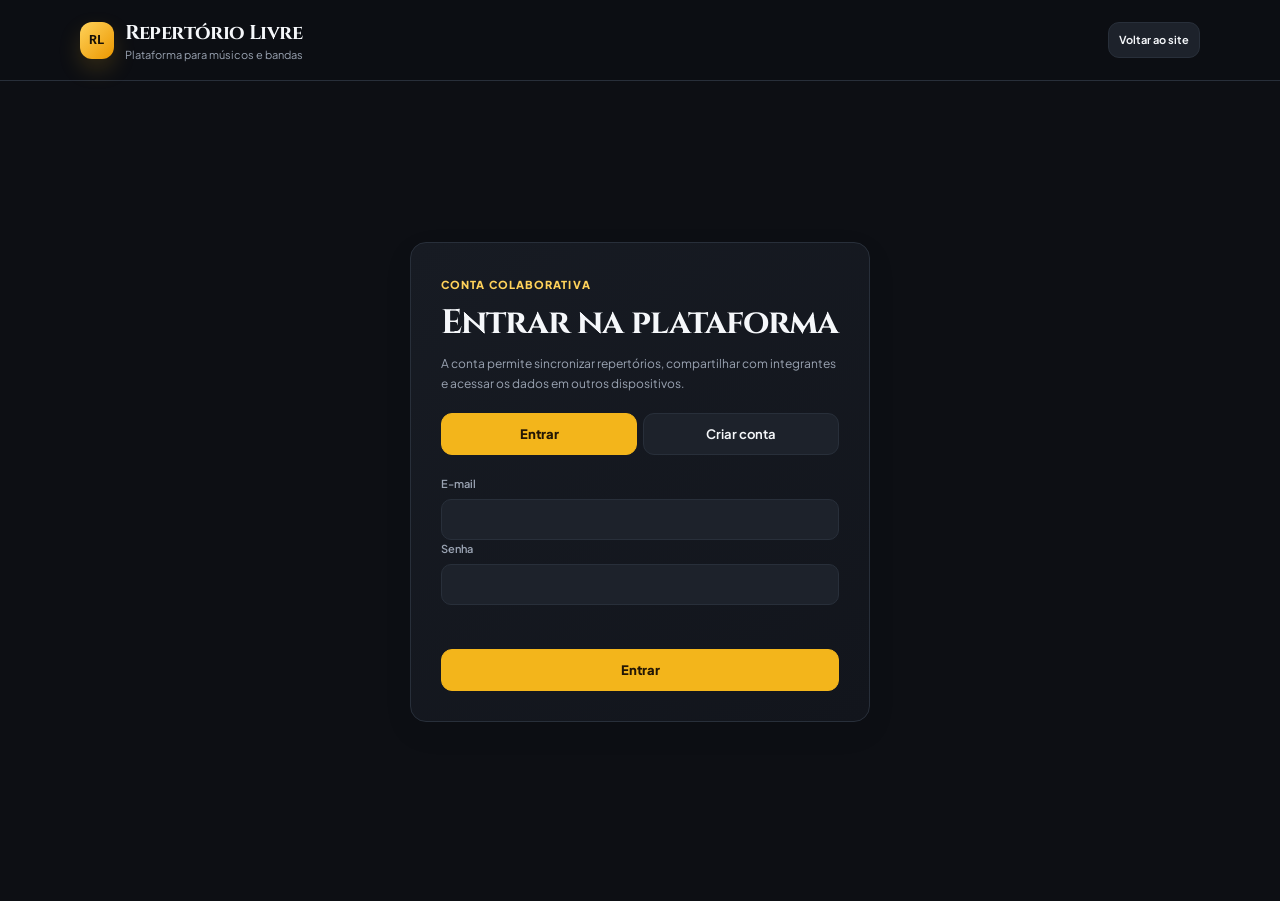
<file: login.html>
<!doctype html>
<html lang="pt-BR">
<head>
  <meta charset="utf-8">
  <meta name="viewport" content="width=device-width, initial-scale=1">
  <title>Acesso | Repertório Livre</title>
  <link rel="preconnect" href="https://fonts.googleapis.com">
  <link rel="preconnect" href="https://fonts.gstatic.com" crossorigin>
  <link href="https://fonts.googleapis.com/css2?family=Cinzel:wght@600;700;800&family=Plus+Jakarta+Sans:wght@400;500;600;700&display=swap" rel="stylesheet">
  <link rel="stylesheet" href="style.css">
  <style>
    .auth-wrap{min-height:calc(100vh - 80px);display:grid;place-items:center;padding:50px 0}.auth-card{width:min(460px,100%);padding:30px}.auth-card h1{font-size:34px;margin:10px 0}.auth-tabs{display:flex;gap:6px;margin:20px 0}.auth-tabs button{flex:1}.auth-error{color:#ef8c86;font-size:12px;min-height:20px}.auth-note{color:var(--muted);font-size:12px;line-height:1.6}
  </style>
</head>
<body>
<header class="topbar"><div class="container nav"><a class="brand" href="index.html"><span class="mark">RL</span><span><strong>Repertório Livre</strong><small>Plataforma para músicos e bandas</small></span></a><a class="button small" href="index.html">Voltar ao site</a></div></header>
<main class="auth-wrap"><section class="panel auth-card"><span class="eyebrow">Conta colaborativa</span><h1 id="title">Entrar na plataforma</h1><p class="auth-note">A conta permite sincronizar repertórios, compartilhar com integrantes e acessar os dados em outros dispositivos.</p><div class="auth-tabs"><button class="button primary" id="login-tab">Entrar</button><button class="button" id="register-tab">Criar conta</button></div><form id="auth-form" class="form"><label id="name-wrap" class="hidden">Nome completo<input name="name" autocomplete="name"></label><label>E-mail<input name="email" type="email" required autocomplete="email"></label><label>Senha<input name="password" type="password" required minlength="6" autocomplete="current-password"></label><p id="auth-error" class="auth-error"></p><button class="button primary full" type="submit" id="submit">Entrar</button></form></section></main>
<script>
(() => { const form=document.getElementById('auth-form'), nameWrap=document.getElementById('name-wrap'), title=document.getElementById('title'), submit=document.getElementById('submit'), error=document.getElementById('auth-error'), loginTab=document.getElementById('login-tab'), registerTab=document.getElementById('register-tab'); let mode='login'; function setMode(next){mode=next; const register=mode==='register'; nameWrap.classList.toggle('hidden',!register); nameWrap.querySelector('input').required=register; title.textContent=register?'Criar conta':'Entrar na plataforma'; submit.textContent=register?'Criar conta':'Entrar'; loginTab.classList.toggle('primary',!register); registerTab.classList.toggle('primary',register); error.textContent='';} loginTab.onclick=()=>setMode('login'); registerTab.onclick=()=>setMode('register'); form.onsubmit=async(e)=>{e.preventDefault(); error.textContent=''; const data=Object.fromEntries(new FormData(form)); try{const response=await fetch(`/api/auth/${mode}`,{method:'POST',headers:{'Content-Type':'application/json'},body:JSON.stringify(data)}); const result=await response.json(); if(!response.ok) throw new Error(result.error||'Não foi possível concluir.'); location.href='index.html';}catch(err){error.textContent=err.message;}}; })();
</script>
</body>
</html>
</file>
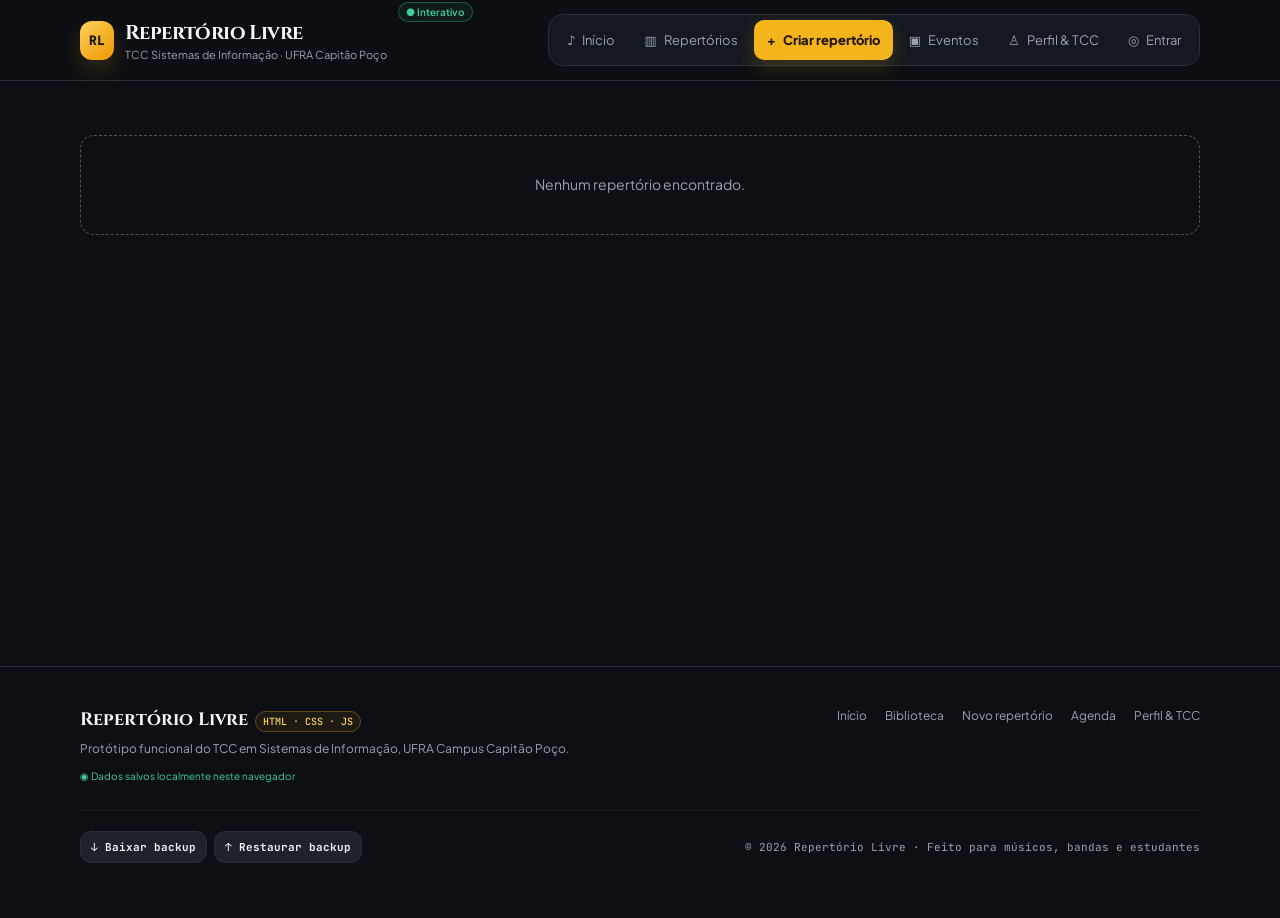
<file: visualizar.html>
<!doctype html>
<html lang="pt-BR">
<head>
  <meta charset="utf-8">
  <meta name="viewport" content="width=device-width, initial-scale=1">
  <meta name="theme-color" content="#0d0f14">
  <title>Modo palco | Repertório Livre</title>
  <link rel="preconnect" href="https://fonts.googleapis.com">
  <link rel="preconnect" href="https://fonts.gstatic.com" crossorigin>
  <link href="https://fonts.googleapis.com/css2?family=Cinzel:wght@600;700;800&family=Plus+Jakarta+Sans:wght@400;500;600;700&family=JetBrains+Mono:wght@400;500;600&display=swap" rel="stylesheet">
  <link rel="stylesheet" href="style.css">
</head>
<body data-page="view">
  <div id="app"></div>
  <script src="app.js"></script>
</body>
</html>
</file>
<file: style.css>
:root{--bg:#0d0f14;--card:#151820;--card2:#1d222b;--line:#282f3a;--text:#f5f7fa;--muted:#9aa3b2;--gold:#f3b51b;--gold2:#ffd25a;--green:#41cf9b;--danger:#ef8c86;--paper:#f6f1e3;--ink:#241d13;--serif:Cinzel,Georgia,serif;--sans:'Plus Jakarta Sans',system-ui,sans-serif;--mono:'JetBrains Mono',monospace;--radius:16px;--shadow:0 24px 70px rgba(0,0,0,.32)}*{box-sizing:border-box}html{scroll-behavior:smooth}body{margin:0;background:var(--bg);color:var(--text);font:14px/1.55 var(--sans)}a{color:inherit;text-decoration:none}button,input,select,textarea{font:inherit}button{cursor:pointer}button:focus-visible,a:focus-visible,input:focus-visible,select:focus-visible,textarea:focus-visible{outline:2px solid var(--gold);outline-offset:2px}.container{width:min(1120px,calc(100% - 36px));margin:auto}.topbar{position:sticky;top:0;z-index:30;background:rgba(13,15,20,.94);backdrop-filter:blur(16px);border-bottom:1px solid var(--line)}.nav{min-height:80px;display:flex;align-items:center;justify-content:space-between;gap:22px}.brand{display:flex;align-items:center;gap:11px;min-width:250px}.brand .mark{background:linear-gradient(135deg,#ffd25a,#eb9700);color:#171006;border-radius:12px;padding:11px 9px;font:800 13px var(--mono);box-shadow:0 10px 22px #f3b51b2c}.brand strong{display:block;font:700 20px var(--serif);letter-spacing:-.03em}.brand small{display:block;color:var(--muted);font-size:11px;line-height:1.2;margin-top:2px}.brand em{font:600 10px var(--sans);font-style:normal;color:var(--green);border:1px solid #41cf9b55;background:#41cf9b12;border-radius:20px;padding:3px 7px;align-self:flex-start;margin-top:-17px}.menu{display:flex;gap:3px;background:#171b23cc;border:1px solid var(--line);padding:5px;border-radius:15px}.menu a{padding:10px 13px;border-radius:10px;color:var(--muted);font-size:13px;display:flex;gap:7px;align-items:center;transition:.18s}.menu a:hover,.menu a.active{background:var(--card2);color:var(--text)}.menu a.active:not(.highlight){color:var(--gold2)}.menu a.highlight{background:var(--gold);color:#241705;font-weight:800;box-shadow:0 7px 18px #f3b51b33}.menu-toggle{display:none;background:var(--card2);color:var(--text);border:1px solid var(--line);border-radius:10px;padding:9px}.hero{padding:92px 0 74px;border-bottom:1px solid var(--line);background:radial-gradient(ellipse 80% 65% at 50% -15%,#d8ad4529,transparent 68%)}.eyebrow{display:inline-flex;color:var(--gold2);font-size:11px;font-weight:800;letter-spacing:.1em;text-transform:uppercase}.green-text{color:var(--green)}h1,h2,h3{font-family:var(--serif);letter-spacing:-.03em;line-height:1.12}h1{font-size:clamp(38px,6vw,70px);margin:17px 0 18px}h1 strong{color:var(--gold)}h2{font-size:29px;margin:7px 0}h3{font-size:20px;margin:16px 0 7px}.lead{max-width:720px;color:var(--muted);font-size:17px;line-height:1.75}.actions{display:flex;gap:10px;flex-wrap:wrap;margin-top:25px}.button{display:inline-flex;align-items:center;justify-content:center;gap:7px;border:1px solid var(--line);background:var(--card2);color:var(--text);border-radius:11px;padding:10px 15px;font-size:13px;font-weight:650;transition:.18s}.button:hover{border-color:#657284;transform:translateY(-1px)}.button:active{transform:scale(.97)}.button.primary{background:var(--gold);border-color:var(--gold);color:#241705;font-weight:800}.button.primary:hover{background:var(--gold2)}.button.large{padding:13px 20px}.button.small{padding:8px 10px;font-size:11px}.button.dashed{border-style:dashed;color:var(--gold2);background:#f3b51b0a}.button.full{width:100%}.button.grow{flex:1}.danger-button{color:var(--danger)}.stats{display:grid;grid-template-columns:repeat(4,1fr);gap:15px;margin-top:65px}.stats>div,.card,.panel,.callout{background:linear-gradient(145deg,#171b23,#12151c);border:1px solid var(--line);border-radius:var(--radius);box-shadow:0 10px 30px #00000012}.stats>div{padding:20px}.stats small,.stage-tools small{display:block;color:var(--muted);font-size:10px;letter-spacing:.09em;font-weight:700}.stats strong{display:block;font:700 31px var(--serif);margin:8px 0 1px}.stats span{color:var(--muted);font-size:11px}.green{color:var(--green)!important}.section{padding:55px 0;border-bottom:1px solid #282f3a88}.section.compact{padding:38px 0}.section-heading,.page-heading{display:flex;align-items:flex-end;justify-content:space-between;gap:20px;margin-bottom:23px}.section-heading.inline{align-items:center}.section-heading h2{margin-bottom:0}.section-heading p,.page-heading p{margin:3px 0}.text-link{color:var(--gold2);font-size:12px;font-weight:700}.grid{display:grid;gap:16px}.grid.three{grid-template-columns:repeat(3,1fr)}.grid.two{grid-template-columns:repeat(2,1fr)}.card{padding:20px}.card:hover{border-color:#f3b51b66}.card-top{display:flex;justify-content:space-between;align-items:center;gap:10px;font-size:11px}.tag{display:inline-flex;background:#f3b51b1a;border:1px solid #f3b51b4f;color:var(--gold2);border-radius:20px;padding:4px 9px;font:600 11px var(--mono)}.green-tag{background:#41cf9b16;border-color:#41cf9b4f;color:var(--green)}.category{color:var(--muted);font-size:11px}.muted{color:var(--muted)}.event-card{display:flex;flex-direction:column;gap:4px}.event-card h3{min-height:46px}.event-setlist{color:var(--muted);font-size:12px;border-top:1px solid var(--line);border-bottom:1px solid var(--line);padding:13px 0;margin:8px 0 12px;white-space:nowrap;overflow:hidden;text-overflow:ellipsis}.event-card .button{margin-top:auto}.callout{padding:30px;background:radial-gradient(ellipse at 100% 0,#d8ad4517,transparent 60%),var(--card)}.callout p{max-width:750px;color:var(--muted);line-height:1.75}.footer{border-top:1px solid var(--line);padding:40px 0 55px;color:var(--muted);font-size:12px}.footer-main{display:flex;justify-content:space-between;gap:30px}.footer-title{font:700 18px var(--serif);color:var(--text)}.version{font:500 10px var(--mono);color:var(--gold2);border:1px solid #f3b51b4f;background:#f3b51b12;border-radius:20px;padding:3px 7px;margin-left:7px}.footer p{max-width:520px;margin:8px 0}.local-badge{color:var(--green)}.footer-links{display:flex;gap:18px;flex-wrap:wrap;align-content:flex-start}.footer-links a:hover{color:var(--gold2)}.footer-tools{border-top:1px solid #282f3a88;padding-top:20px;margin-top:25px;display:flex;justify-content:space-between;gap:16px;align-items:center;font:11px var(--mono)}.footer-tools>div{display:flex;gap:7px}.page{padding:54px 0 80px;min-height:65vh}.narrow{max-width:900px}.page-heading h1{font-size:42px;margin:7px 0}.page-heading.solo{justify-content:flex-start}.back-line,.view-actions{display:flex;justify-content:space-between;align-items:center;gap:15px;border-bottom:1px solid var(--line);padding-bottom:16px;margin-bottom:30px;color:var(--muted);font-size:12px}.view-actions>div{display:flex;gap:7px;flex-wrap:wrap}.filters{display:grid;grid-template-columns:1.6fr 1fr 1fr;gap:10px;margin:25px 0 22px}.search-box{display:flex;align-items:center;gap:8px;padding:0 13px;background:var(--card2);border:1px solid var(--line);border-radius:11px;color:var(--muted)}.search-box input{background:transparent;border:0;outline:0;color:var(--text);padding:11px 0;width:100%}.filters select,.form input,.form select,.form textarea{width:100%;background:var(--card2);border:1px solid var(--line);border-radius:10px;color:var(--text);padding:11px 12px;outline:0}.filters select:focus,.form input:focus,.form select:focus,.form textarea:focus{border-color:var(--gold);box-shadow:0 0 0 2px #f3b51b1c}.repertoire-card{display:flex;flex-direction:column;min-height:340px}.repertoire-card h3{font-size:19px;min-height:45px}.song-preview{border-top:1px solid var(--line);border-bottom:1px solid var(--line);padding:11px 0;margin:12px 0}.song-preview>small{display:block;color:var(--muted);font-size:10px;font-weight:700;letter-spacing:.08em;margin-bottom:7px}.song-preview div{display:flex;justify-content:space-between;gap:7px;color:var(--muted);font-size:11px;margin:4px 0;white-space:nowrap;overflow:hidden}.song-preview div span{overflow:hidden;text-overflow:ellipsis}.song-preview b{color:var(--gold2);font:500 10px var(--mono)}.note{font-size:11px;color:var(--muted);background:#1d222b88;padding:9px;border-radius:8px;max-height:47px;overflow:hidden}.card-actions{display:flex;gap:7px;margin-top:auto;padding-top:14px}.icon-button{width:34px;height:34px;border-radius:10px;border:1px solid var(--line);background:var(--card2);color:var(--muted);font-size:15px}.icon-button:hover{color:var(--text);border-color:#667384}.icon-button.danger,.danger-text{color:var(--danger)}.empty{padding:38px;text-align:center;border:1px dashed #4a5361;border-radius:14px;color:var(--muted)}.span-all{grid-column:1/-1}.panel{padding:25px;margin-bottom:18px}.panel h2{font-size:17px}.form-grid{display:grid;grid-template-columns:repeat(2,1fr);gap:17px}.form label{display:block;color:var(--muted);font-size:11px;font-weight:600}.form label input,.form label select,.form label textarea{display:block;margin-top:7px}.form label.wide{grid-column:1/-1}.form textarea{resize:vertical}.form-actions{display:flex;justify-content:flex-end;gap:9px;margin-top:19px}.song-list{display:flex;flex-direction:column;gap:9px;margin:17px 0}.song-row{display:grid;grid-template-columns:38px 1.6fr 1.5fr .7fr .7fr 1.7fr auto;align-items:center;gap:7px;background:var(--card2);border:1px solid var(--line);border-radius:11px;padding:9px}.song-row input{min-width:0;background:var(--bg);border:1px solid var(--line);color:var(--text);border-radius:8px;padding:8px;font-size:11px;outline:0}.song-row input:focus{border-color:var(--gold)}.song-number{font:600 11px var(--mono);color:var(--gold2);text-align:center}.song-buttons{display:flex;gap:3px}.song-buttons button{background:transparent;border:0;color:var(--muted);font-size:16px;padding:4px}.song-buttons button:hover{color:var(--text)}.stage-tools{display:grid;grid-template-columns:1.2fr 1fr .8fr;gap:13px;margin-bottom:18px}.stage-tools>div{display:flex;align-items:center;gap:8px;flex-wrap:wrap;background:var(--card);border:1px solid var(--line);border-radius:13px;padding:14px}.stage-tools>div>small{width:100%}.stage-tools strong{font:700 21px var(--mono)}.stage-tools button:not(.button),.theme-chip{border:1px solid var(--line);background:var(--card2);color:var(--muted);border-radius:7px;padding:5px 8px;font-size:11px}.theme-chip.active{background:var(--gold);border-color:var(--gold);color:#241705}.progress-bar{width:100%;height:7px;background:var(--card2);border-radius:10px;overflow:hidden}.progress-bar i{display:block;width:0;height:100%;background:var(--gold);transition:.25s}.paper{border-radius:20px;padding:40px 48px;box-shadow:var(--shadow);color:var(--ink);background:var(--paper)}.paper.dark{background:#171b22;color:#f1f4f8}.paper.clean{background:#fff;color:#151820}.paper-meta{display:flex;justify-content:space-between;font:11px var(--mono);opacity:.7}.paper h1{font-size:42px;margin:22px 0 14px;color:inherit}.paper-details{display:flex;flex-wrap:wrap;gap:16px;font-size:12px;opacity:.75}.paper-details b{background:#00000012;border-radius:5px;padding:3px 7px;text-transform:uppercase}.track{display:flex;align-items:center;gap:15px;border-bottom:1px solid currentColor;padding:18px 0;opacity:.92;cursor:pointer}.track.played{opacity:.38;text-decoration:line-through}.track-check{height:30px;width:30px;border-radius:50%;background:transparent;border:1px solid currentColor;color:inherit;font:600 10px var(--mono);flex:0 0 auto}.track-info{display:flex;flex-direction:column;gap:2px;flex:1}.track-info strong{font:700 20px var(--serif)}.track-info span,.track-info em{font-size:12px;opacity:.75}.transpose{display:flex;align-items:center;border:1px solid currentColor;border-radius:20px;padding:4px;gap:4px}.transpose button{border:0;background:transparent;color:inherit;width:24px;height:24px}.transpose b{font:700 13px var(--mono);min-width:25px;text-align:center}.paper-notes{border-top:1px solid currentColor;margin-top:22px;padding-top:18px}.paper-notes b{font-size:11px;text-transform:uppercase;letter-spacing:.08em}.paper-notes p{font-size:13px}.subsection{margin-top:36px}.subsection h2{font-size:22px}.history{border-top:1px solid var(--line);padding-top:20px}.profile-card{padding:38px}.profile-top{display:flex;align-items:center;gap:14px;border-bottom:1px solid var(--line);padding-bottom:25px;margin-bottom:25px}.profile-top h2{margin:0}.profile-top button{margin-left:auto}.avatar{height:64px;width:64px;border-radius:17px;background:linear-gradient(135deg,#ffd25a,#eb9700);color:#241705;display:grid;place-items:center;font:800 27px var(--serif);box-shadow:0 10px 22px #f3b51b30}.label{display:block;color:var(--muted);font-size:10px;font-weight:800;letter-spacing:.1em;margin:22px 0 7px}.chips{display:flex;gap:7px;flex-wrap:wrap}.chip{background:var(--card2);border:1px solid var(--line);border-radius:20px;color:var(--text);padding:5px 10px;font-size:11px}.contact-row{display:flex;justify-content:space-between;gap:12px;flex-wrap:wrap;border-top:1px solid var(--line);padding-top:17px;margin-top:22px;color:var(--muted);font-size:11px}.academic .grid>div{background:#151820aa;border:1px solid var(--line);border-radius:12px;padding:16px}.academic .grid b{color:var(--gold2);font-size:12px}.academic .grid p{font-size:11px}.hidden{display:none!important}.toast{position:fixed;right:20px;top:95px;z-index:90;background:#202733;color:var(--text);border:1px solid var(--line);border-left:3px solid var(--green);border-radius:10px;padding:12px 15px;font-size:12px;box-shadow:var(--shadow);transform:translateY(-10px);opacity:0;transition:.2s}.toast.show{transform:translateY(0);opacity:1}.toast.error{border-left-color:var(--danger)}
@media(max-width:930px){.brand{min-width:0}.brand em{display:none}.menu{gap:0}.menu a{padding:9px}.grid.three{grid-template-columns:repeat(2,1fr)}.stats{grid-template-columns:repeat(2,1fr)}.song-row{grid-template-columns:34px 1.4fr 1.2fr .6fr auto}.song-row input:nth-of-type(4),.song-row input:nth-of-type(5){display:none}.stage-tools{grid-template-columns:1fr 1fr}.stage-tools>div:last-child{grid-column:1/-1}}
@media(max-width:680px){.container{width:min(100% - 28px,1120px)}.nav{min-height:68px}.brand strong{font-size:17px}.brand small{font-size:9px}.menu-toggle{display:block}.menu{display:none;position:absolute;left:14px;right:14px;top:61px;flex-direction:column;background:var(--card);padding:7px}.menu.open{display:flex}.menu a{padding:12px}.hero{padding:60px 0 48px}.lead{font-size:15px}.stats,.grid.three,.grid.two{grid-template-columns:1fr}.section{padding:38px 0}.section-heading,.page-heading,.footer-main,.footer-tools{align-items:flex-start;flex-direction:column}.page{padding:38px 0 55px}.page-heading h1{font-size:34px}.filters{grid-template-columns:1fr}.form-grid{grid-template-columns:1fr}.form label.wide{grid-column:auto}.song-row{grid-template-columns:28px 1fr 1fr 42px;grid-template-areas:'num title title' 'num artist key' 'num . buttons'}.song-number{grid-area:num}.song-row input:nth-of-type(1){grid-area:title}.song-row input:nth-of-type(2){grid-area:artist}.song-row input:nth-of-type(3){grid-area:key}.song-buttons{grid-area:buttons}.stage-tools{grid-template-columns:1fr}.stage-tools>div:last-child{grid-column:auto}.paper{padding:24px 18px}.paper h1{font-size:29px}.paper-meta{font-size:9px}.track{gap:9px}.track-info strong{font-size:17px}.transpose{align-self:flex-start}.track{flex-wrap:wrap}.track-info{min-width:calc(100% - 47px)}.transpose{margin-left:39px}.profile-card{padding:22px}.profile-top{flex-wrap:wrap}.profile-top button{margin-left:0}.footer-links{gap:12px}.footer-tools>div{flex-wrap:wrap}.view-actions{align-items:flex-start;flex-direction:column}}
@media print{.topbar,.footer,.view-actions,.stage-tools{display:none!important}.page{padding:0}.paper{box-shadow:none!important;border-radius:0}.paper h1{font-size:35px}body{background:#fff}.container{width:100%}}
</file>
